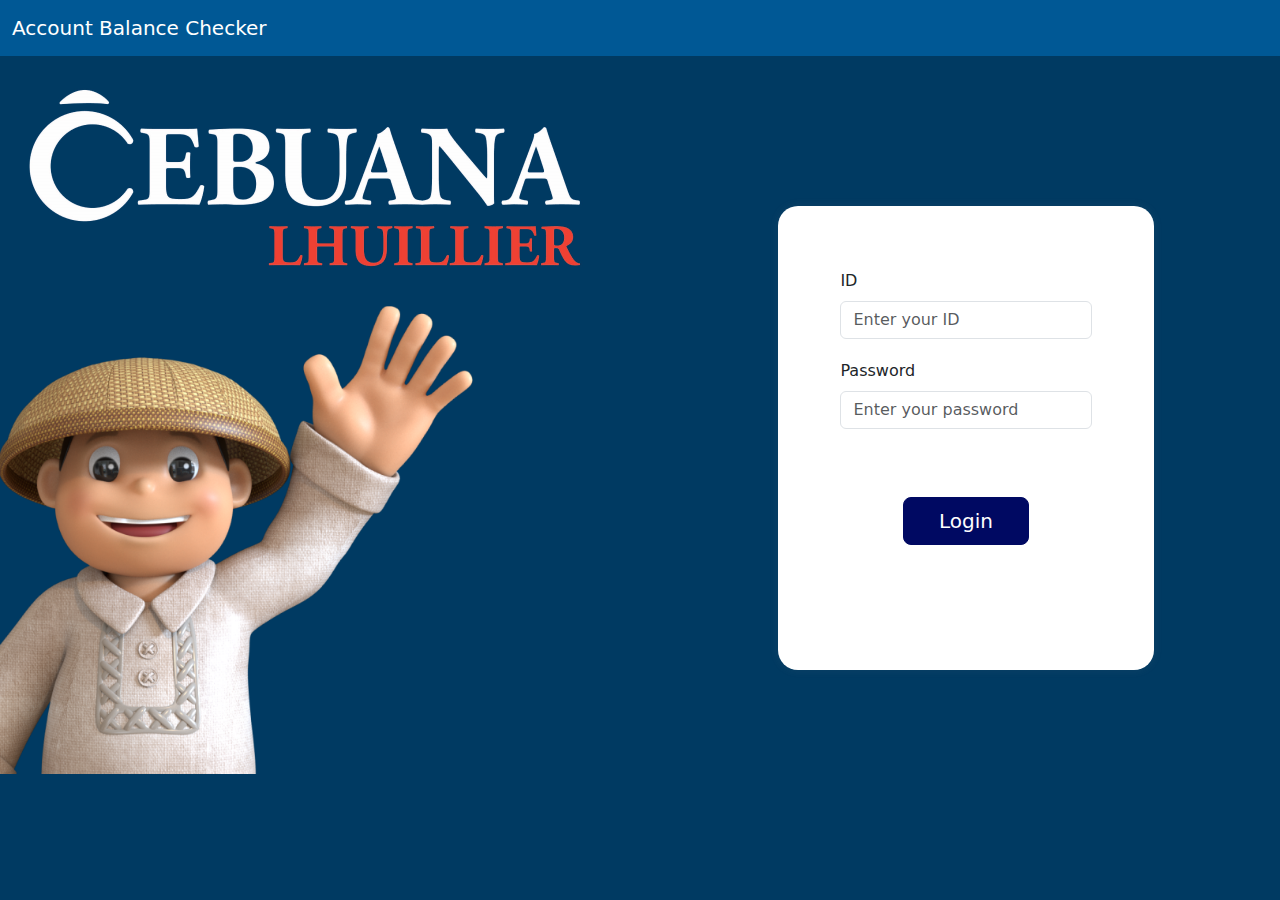
<file: app/templates/index.html>
<!DOCTYPE html>
<html lang="en">
<head>
    <meta charset="UTF-8">
    <meta name="viewport" content="width=device-width, initial-scale=1.0">
    
    <title>Flask Bootstrap 5 Sample</title>
    <!-- Bootstrap CSS -->
    <link href="https://cdn.jsdelivr.net/npm/bootstrap@5.3.0-alpha1/dist/css/bootstrap.min.css" rel="stylesheet">
    <link href="../static/styles/style.css" rel="stylesheet">
</head>


<nav class="navbar navbar-expand-lg custom-navbar">
    <div class="container-fluid ">
        <a class="navbar-brand custom-navbar" href="#">Account Balance Checker</a>
        <button class="navbar-toggler" type="button" data-bs-toggle="collapse" data-bs-target="#navbarSupportedContent" aria-controls="navbarSupportedContent" aria-expanded="false" aria-label="Toggle navigation">
            <span class="navbar-toggler-icon"></span>
        </button>
       
    </div>
  </nav>

<body>
    <div class="cointainer">
        <div class="row">

            <div class="col-sm-6">
                <img class="logo" src="../static/images/login_page/cebuana_lhuillier_logo.png"></img>
                <footer> <div class="wave">
                    
                    <img width="80%" src="../static/images/login_page/wave.png"></img>
                </div></footer>
            </div>

            <div class="col-sm-6">
                <div class="login-panel">
                  
                    <form action="homepage.html" method="">
                        
                            <div class="text-input">
                                <label for="idInput" class="form-label">ID</label>
                                <input type="text" class="form-control " id="idInput" placeholder="Enter your ID">
                            </div>
                            <div class="text-input">
                                <label for="passwordInput" class="form-label">Password</label>
                                <input type="password" class="form-control" id="passwordInput" placeholder="Enter your password">
                        </div><br><br>
                        <div class="center">
                        <button type="submit" class="btn btn-lg button-login w-50">Login</button>
                        </div>
                    
                    </form>
             </div>
             
        </div>
        </div>
    </div>
    
   

<!-- Bootstrap JS -->
<script src="https://cdn.jsdelivr.net/npm/bootstrap@5.3.0-alpha1/dist/js/bootstrap.bundle.min.js"></script>
</body>
</html>
</file>
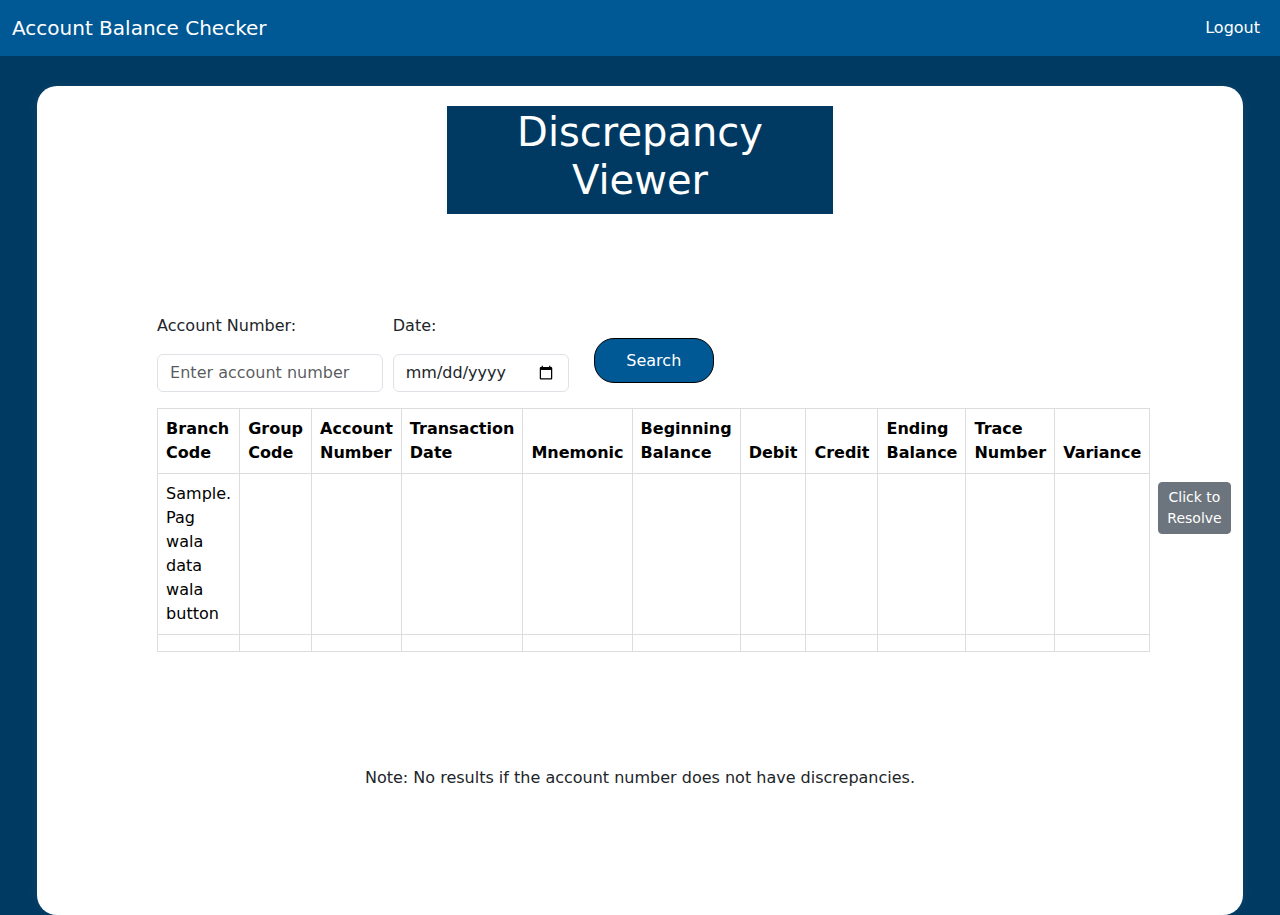
<file: app/templates/homepage.html>
<!DOCTYPE html>
<html lang="en">
<head>
    <meta charset="UTF-8">
    <meta name="viewport" content="width=device-width, initial-scale=1.0">
    
    <title>Flask Bootstrap 5 Sample</title>
    <!-- Bootstrap CSS -->
    <link href="https://cdn.jsdelivr.net/npm/bootstrap@5.3.0-alpha1/dist/css/bootstrap.min.css" rel="stylesheet">
    <link href="../static/styles/style.css" rel="stylesheet">
</head>

<nav class="navbar navbar-expand-lg custom-navbar">
  <div class="container-fluid ">
      <a class="navbar-brand custom-navbar" href="#">Account Balance Checker</a>
      <button class="navbar-toggler" type="button" data-bs-toggle="collapse" data-bs-target="#navbarSupportedContent" aria-controls="navbarSupportedContent" aria-expanded="false" aria-label="Toggle navigation">
          <span class="navbar-toggler-icon"></span>
      </button>
      <div class="collapse navbar-collapse" id="navbarSupportedContent">
          <ul class="navbar-nav ms-auto"> <!-- Use ms-auto to push the logout link to the right -->
              <li class="nav-item ">
                  <a class="nav-link custom-navbar" href="index.html">Logout</a>
              </li>
          </ul>
      </div>
  </div>
</nav>


<body>

    <div class="container-fluid">
        <div class="homepage-white-box">
          <!--Header-->
            <div class="heading center "> 
                <h1 class="">Discrepancy Viewer</h1>
            </div>


            <!--TOTAL BALANCE-->
            <div class="row">
              <div id="total-balance" class="center total-balance"> 
                <h2>Total Balance:</h2>
                <h3>00000.00</h3>
              </div>



                <form class="form-inline" method="">

                 
                  <div class="col-12 mb-3 ">
                    <div class="d-flex">
                        <div>
                            <label for="accountNumber" class="form-label mb-3">Account Number:</label>
                            <input name="accountNumber" type="text" class="form-control" id="accountNumber" placeholder="Enter account number">
                        </div>
                        <!-- Date input-->
                        <div class="input">
                            <label for="date" class="form-label mb-3">Date:</label>
                            <input name="date" id="date" class="form-control" type="date" />

                           
                        </div>

                        <div>
                        <label for="search-button" class="form-label mb-3"></label>
                        <button  id="search-button" type="button" class="btn search-button">Search</button>
                      </div>

                        
                    </div>
                    
                </div>
                    
                    
              
                  
                </form>      
            </div>
            
            <div id="myDiv" style="display: none;" class="update-notification">
              <h3>Update Successful on Account Number: 00000.</h3>
          </div>
        

            <!-- TABLE-->
              <div class="row">
                <div class="col">
                  <table class="table  table-hover table-responsive-md"  id="myTable">
                    <thead class="center">
                      <tr>
                        <th scope="col" >Branch Code</th>
                        <th scope="col">Group Code</th>
                        <th scope="col">Account Number</th>
                        <th scope="col">Transaction Date</th>
                        <th scope="col">Mnemonic</th>
                        <th scope="col">Beginning Balance</th>
                        <th scope="col">Debit</th>
                        <th scope="col">Credit</th>
                        <th scope="col">Ending  Balance</th>
                        <th scope="col">Trace Number</th>
                        <th scope="col">Variance</th>
                        <!-- <th class="" scope="col">Action</th> -->
                      </tr>
                    </thead>
                    <tbody>
                      <tr>
                        <td>Sample. Pag wala data wala button</td>
                        <td></td>
                        <td></td>
                        <td></td>
                        <td></td>
                        <td></td>
                        <td></td>
                        <td></td>
                        <td></td>
                        <td></td>
                        <td></td>
                        <td><button  id="resolveButton" type="button" class="btn btn-secondary btn-sm resolve-button" data-bs-toggle="modal" data-bs-target="#exampleModal">
                          Click to Resolve
                        </button></td>
                      </tr>
                      <tr>
                        <td></td>
                        <td></td>
                        <td></td>
                        <td></td>
                        <td></td>
                        <td></td>
                        <td></td>
                        <td></td>
                        <td></td>
                        <td></td>
                        <td id="td"></td>
                        <td><button  id="resolveButton" type="button" class="btn btn-secondary btn-sm resolve-button" data-bs-toggle="modal" data-bs-target="#exampleModal">
                          Click to Resolve
                        </button></td>
                      </tr>
                    
                      <!-- Add more rows as needed -->
                    </tbody>
                  </table>
                
              </div>
            </div>
            <!--note-->
              <div class="note">
                <div class="row">
                  <h6 class="center">Note: No results  if the account number does not have discrepancies.</h6>
                </div>
              </div>
            </div>
        </div>
    </div>

   
    <!-- Modal -->
<div class="modal " id="exampleModal" tabindex="-1" aria-labelledby="exampleModalLabel" aria-hidden="true">
  <div class="modal-dialog custom-modal">
    <div class="modal-content">
      <div class="modal-header">
        <h5 class="modal-title" id="exampleModalLabel"></h5>
        <button type="button" class="btn-close" data-bs-dismiss="modal" aria-label="Close"></button>
      </div>
      <div class="">
       <h2>Are you sure to make changes with Account Number: 00000?</h2>  <hr>
      </div>
    
      <!-- <div class="modal-footer "> -->
        <div class="modal-button">
        <button id="yesButtonModal" type="button" data-bs-dismiss="modal" class="btn btn-primary">Yes</button>
        <button type="button" class="btn btn-danger" data-bs-dismiss="modal">No</button>
      </div>
      </div>
    </div>
  </div>
</div>

   
      
      
    

<!-- Bootstrap JS -->
<script src="https://cdn.jsdelivr.net/npm/bootstrap@5.3.0-alpha1/dist/js/bootstrap.bundle.min.js"></script>
<script src="../static/javascript/script.js"></script>

</body>
</html>
</file>
<file: app/static/styles/style.css>
body{
    background-color: #003A62;
}


.custom-navbar {
    background-color: #005895; /* Change this to the desired color */
    color: white;
  }


.login-panel {
    margin-top: 150px;
    border-radius: 20px;
    box-shadow: 0px 0px 10px rgba(146, 146, 146, 0.1);
    padding: 10%;
    padding-bottom: 20%;
    background-color: white;
    margin-right: 20%;
    margin-left: 20%;
}

.button-login{
    background-color: #000962; 
    color: white; 
    border: 1px solid #000962; 
}

.text-input{
 padding-bottom: 20px;
 
 
}

.input{
    
    padding-left: 1%;
    
}

.center{
    text-align: center; 
}

.center-button{
    margin: 0;
  position: absolute;
  top: 50%;
  -ms-transform: translateY(-50%);
  transform: translateY(-50%);
}

.row-bottom{
    margin-bottom: 0;

}

.wave{

    
}

/* Media query for devices with width less than or equal to 768px */
@media (max-width: 668px) {
    .login-panel {
        margin-top: 50px;
        padding: 60px;
        padding-bottom: 100px;
        margin: 10%;
        margin-bottom: 0;
    }

    .wave{
        display: none;
    }

    .logo{
         display: none;
    }
}

/* HOMEPAGE STYLES*/




.homepage-white-box{
    margin-top: 30px;
    border-radius: 20px;
    box-shadow: 0px 0px 10px rgba(146, 146, 146, 0.1);
    padding: 120px;
    margin-left: 2%;
    margin-right: 2%;
    background-color: white;
}

.heading{
    margin-top: -100px;
    margin-right: 30%;
    margin-left: 30%;
    background-color: #003A62;
    color: white;
    padding: 2px;
    margin-bottom: 100px;

}

.search-button{
    margin-left: 20%;
    background-color: #005895;
    color: white;
    border-color: black;
    align-content: s;
    width: 120px; /* Adjust as needed */
    height: 45px; /* Adjust as needed */
    border-radius: 20px;
}

.search-button:hover{
    margin-left: 20%;
    background-color: #000962;
    color: white;
    border-color: black;
    align-content: s;
    width: 120px; /* Adjust as needed */
    height: 45px; /* Adjust as needed */
    border-radius: 20px;
}




.note{
   
    padding-top: 100px;
    padding-bottom: -100px;
}

.resolve-btn {
    display: none; /* hide the button by default */
    
  }
  
  table tbody tr:not(:empty) + .resolve-btn {
    display: block;
  }
  

  .custom-modal {
    background-color: rgba(0, 0, 0, 0); /* semi-transparent background */
  
    
    width: 100%;
    height: 90%;
    display: flex;
    justify-content: center;
    align-items: center;
  }

  .modal-content {
    background-color: white;
    padding: 50px;
    border-radius: 10px;
    box-shadow: 0 0 10px rgba(0, 0, 0, 0.3);
    text-align: center;
  }
  
  .modal-button{
    
    
    justify-content: center;
    text-align: center;
    padding: 5%;
    
  }

  .update-notification{
    color: greenyellow;
    text-align: center;
    
  }

  @keyframes fadeout {
    from {opacity: 1;}
    to {opacity: 0;}
}

.fade-out {
    animation-name: fadeout;
    animation-duration: 20s;
}

.total-balance{
    display:none;
}



td, th {
    border: 1px solid #dddddd;
    text-align: left;
    padding: 8px;
}

tr:nth-child(even) {
    background-color: #dddddd;
}

td:last-child {
  border :none;
  background-color: #ffffff;
}



  @media (max-width: 800px) {
    .heading{
        margin-top: -100px;
    margin-right: 1000px;
    margin-left: 500px;
    background-color: #003A62;
    color: white;
    padding: 2px;
    margin-bottom: 100px;
       
    
    }
}
</file>
